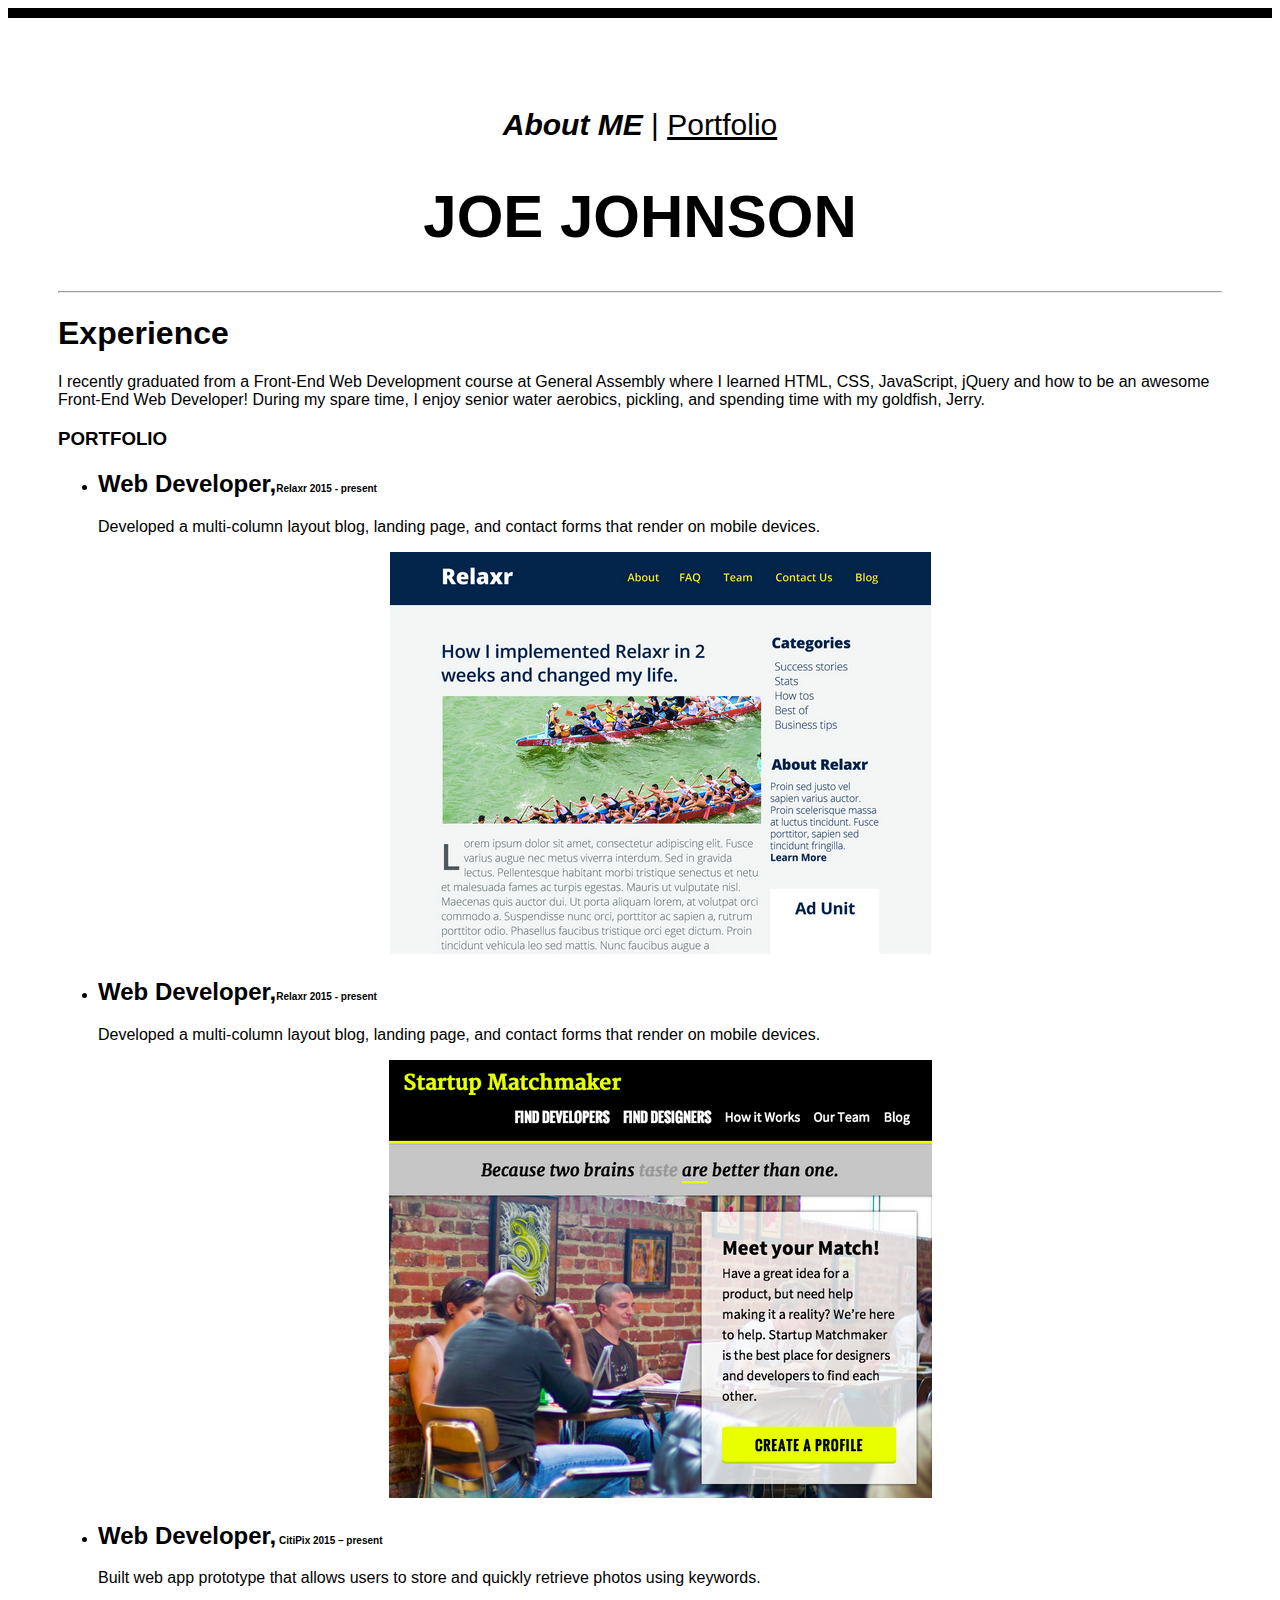
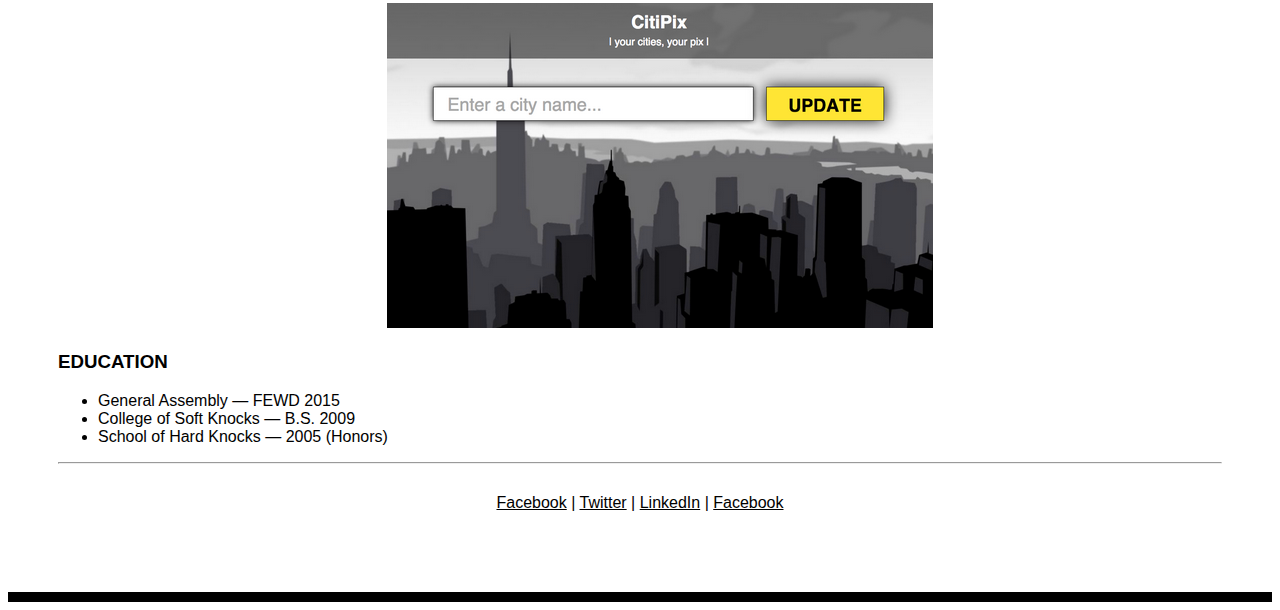
<file: portfolio.html>
<!DOCTYPE html>
<html lang="en">
<head>
    <meta charset="UTF-8">
    <meta name="viewport" content="width=device-width, initial-scale=1.0">
    <meta http-equiv="X-UA-Compatible" content="ie=edge">
    <title>Document</title>
    <link rel="stylesheet" href="main.css">
</head>
<body>
    <nav class="nav-part">
        <strong>About ME</strong>
        |
        <a href="portfolio.html">Portfolio</a>
        <h1>JOE JOHNSON</h1>
    </nav>

    <main class="portfolio-main">
        <hr>
        
<h1>Experience</h1>
				
<p>I recently graduated from a Front-End Web Development course at General Assembly where I learned HTML, CSS, JavaScript, jQuery and how to be an awesome Front-End Web Developer! During my spare time, I enjoy senior water aerobics, pickling, and spending time with my goldfish, Jerry.</p> 

        

<h3>PORTFOLIO</h3>
<ul>
<li>
        <h2>Web Developer,<span>Relaxr 2015 - present</span></h2> 
        <p>Developed a multi-column layout blog, landing page, and contact forms that render on mobile devices.    </p>
        <div class="div-img">
        <img src="solution/images/relaxr_deliverable.png" alt="">
    </div>
     </li>

<li>
        <h2>Web Developer,<span>Relaxr 2015 - present</span></h2> 
        <p>Developed a multi-column layout blog, landing page, and contact forms that render on mobile devices.    </p>
        <div class="div-img">
        <img src="solution/images/startup_matchmaker_deliverable.png" alt="">
    </div>
    </li>
        <li>
                <h2>Web Developer,<span> CitiPix 2015 – present</span>
                    </h2> 
                <p>Built web app prototype that allows users to store and quickly retrieve photos using keywords.
                    </p>
                    <div class="div-img">
                <img src="solution/images/citipix_deliverable.png" alt="">
            </div>
            </li>

</ul>

		




<h3>EDUCATION</h3>
<ul>
<li>General Assembly — FEWD 2015
    </li>
<li>College of Soft Knocks — B.S. 2009
    </li>
<li>School of Hard Knocks — 2005 (Honors)
    </li>
</ul>
<hr>

    </main>
    <nav class="footer-nav">
            <a href="facebook.com">Facebook</a>
            |
            <a href="facebook.com">Twitter</a>
            |
            <a href="facebook.com">LinkedIn</a>
            |
            <a href="facebook.com">Facebook</a>
        </nav>
</body>
</html>
</file>
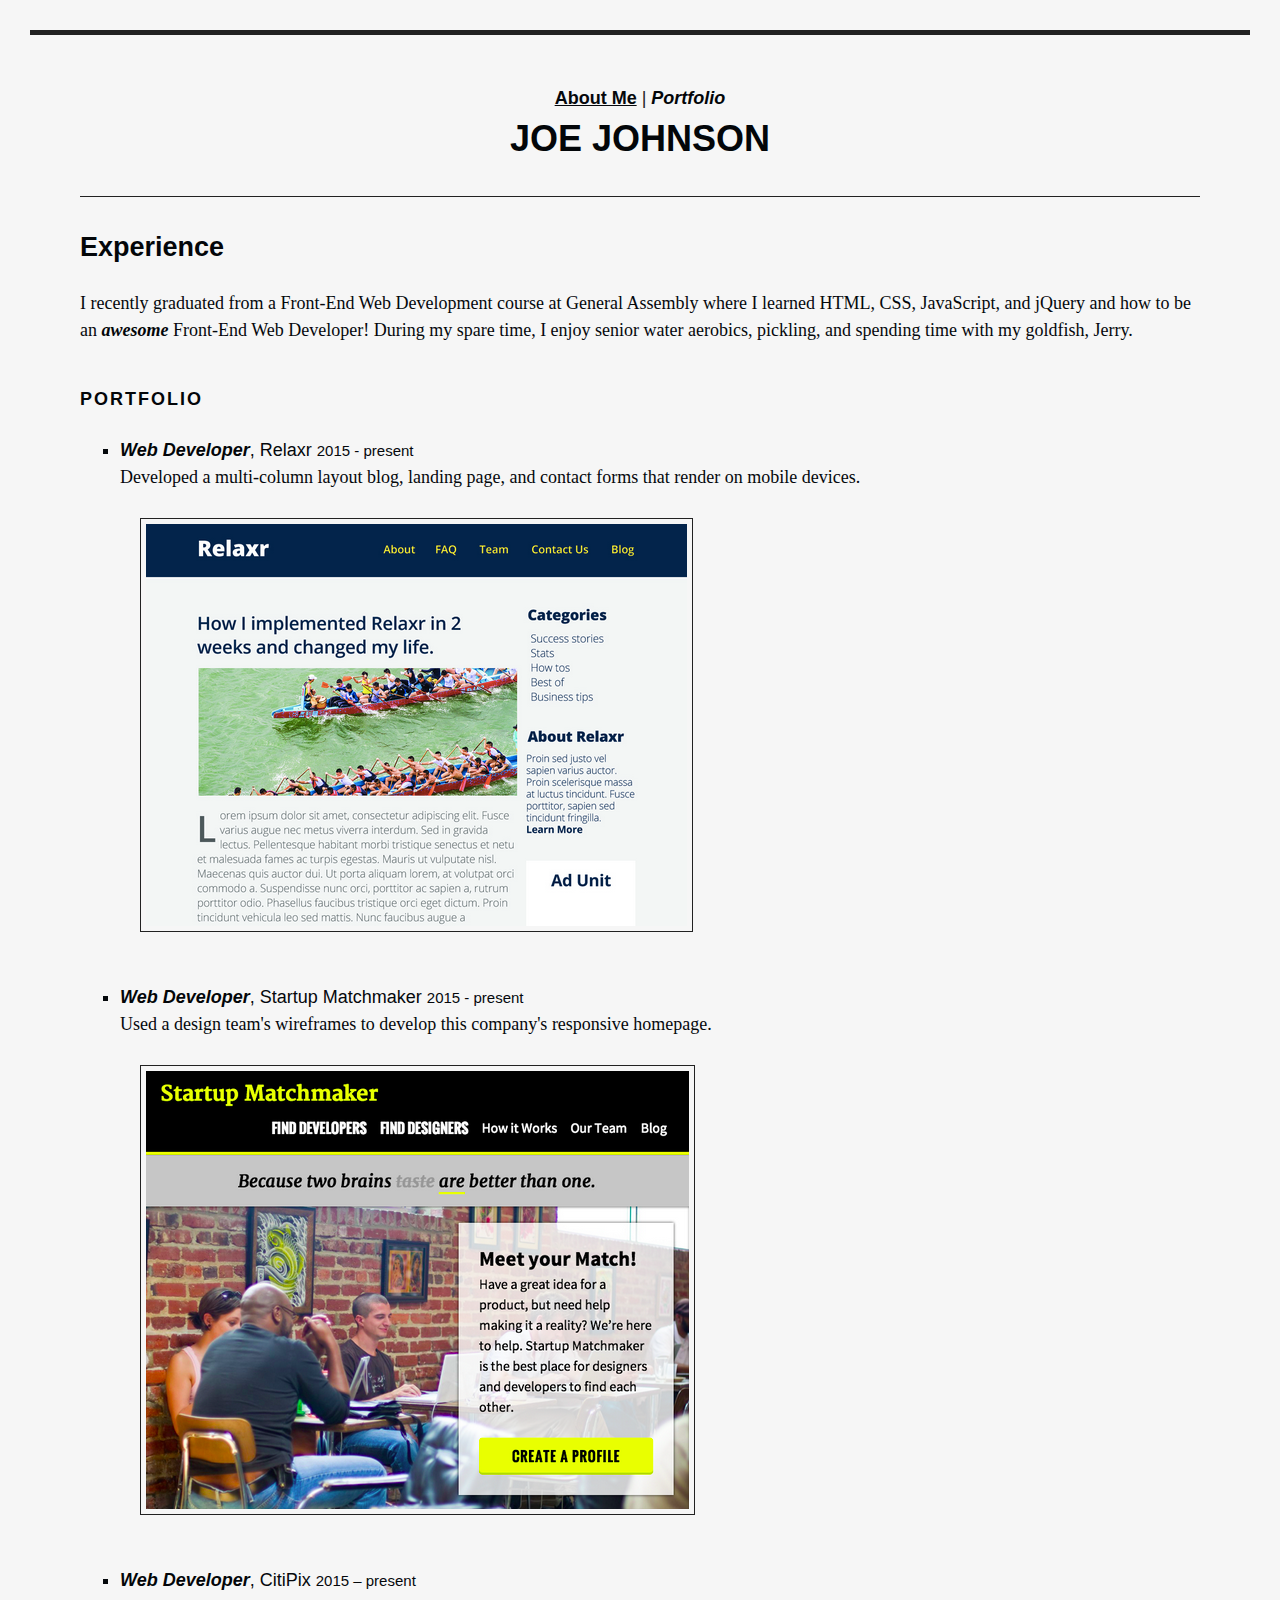
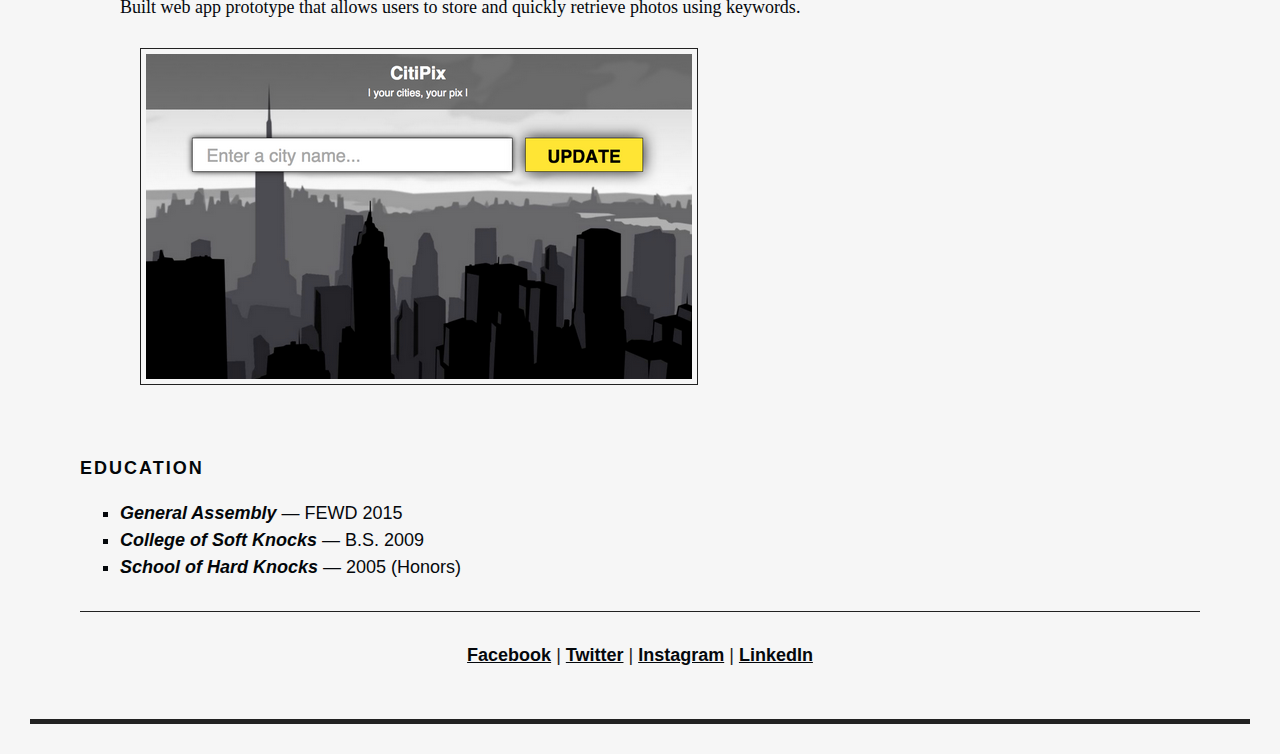
<file: solution/solution_code/portfolio.html>
<!doctype html>
<html>
  <head>
    <meta charset="utf-8">
    <meta name="description" content="Your description goes here">
    <meta name="keywords" content="one, two, three">
    <title>Joe Johnson | Portfolio</title>

    <!-- external CSS link -->

    <link rel="stylesheet" href="css/style.css">
  </head>
  <body>
    
    <nav>
      <a href="index.html">About Me</a>
      |
      <strong>Portfolio</strong>
    </nav>

    <h1>Joe Johnson</h1>

    <hr>
    
    <h2>Experience</h2>
        
    <p>I recently graduated from a Front-End Web Development course at General Assembly where I learned HTML, CSS, JavaScript, and jQuery and how to be an <strong>awesome</strong> Front-End Web Developer! During my spare time, I enjoy senior water aerobics, pickling, and spending time with my goldfish, Jerry.</p>
    
    <h3>Portfolio</h3>
    
    <ul>
      <li>
        <h4><strong>Web Developer</strong>, Relaxr <small> 2015 - present</small></h4>
        <p>Developed a multi-column layout blog, landing page, and contact forms that render on mobile devices.</p>
        <img src="images/relaxr_deliverable.png" >
      </li>

      <li>
        <h4><strong>Web Developer</strong>, Startup Matchmaker <small>2015 - present</small></h4>
        <p>Used a design team's wireframes to develop this company's responsive homepage.</p>
        <img src="images/startup_matchmaker_deliverable.png" >
      </li>

      <li>
        <h4><strong>Web Developer</strong>, CitiPix <small> 2015 – present</small></h4>
        <p>Built web app prototype that allows users to store and quickly retrieve photos using keywords.</p>
        <img src="images/citipix_deliverable.png">
      </li>

    </ul>
    
    <h3>Education</h3>
    
    <ul>
      <li><strong>General Assembly</strong> — FEWD 2015</li>
      <li><strong>College of Soft Knocks</strong> — B.S. 2009</li>
      <li><strong>School of Hard Knocks</strong> — 2005 (Honors)</li>
    </ul>
    
    <hr>
    
    <nav>
      <a href="http://facebook.com/">Facebook</a>
      |
      <a href="http://twitter.com/">Twitter</a>
      |
      <a href="http://instagram.com/">Instagram</a>
      |
      <a href="http://linkedin.com/">LinkedIn</a>
    </nav>
        
  </body>
</html>
</file>
<file: main.css>
body{
    border-top: 10px solid black;
    border-bottom: 10px solid black;
    font-family: sans-serif;
    padding: 50px;
}


.nav-part{
    text-align: center;
    margin-top:40px;
    font-size: 30px;
   
}
.nav-part strong{
    font-style: italic;
}

.nav-part a{
    color:black;
}

.about-me img{
    float:right;
    border: 2px solid black;
    padding: 5px;
    width: 200px;
    height: 200xp;
    margin-top:15px;
}
 .about-me{
     height:400px;
     width:80%;
     margin: 0 auto;
 }
 .about-me h3 {
     font-size: 40px;
 }
 .about-me p {
     margin-bottom: 20px;
     font-size: 28px;
 }
.about-me nav {
    text-align: center;
    font-size:28px;
    margin-top: 30px;
    font-weight: bold;
}
main nav a{
    color:black;

}


.portfolio-main h2 span{
    font-size:10px;
}

.portfolio-main {
    margin: 0 auto;
    
}

.div-img{
    text-align: center;

}

.footer-nav{
    text-align: center;
    margin: 30px 0;
}
.footer-nav a{
    color:black;
}
</file>
<file: solution/solution_code/css/style.css>
body {
  font-family: sans-serif;
  font-size: 18px;
  line-height: 1.5;
  margin: 30px;
  border-bottom: 5px solid #222222;
  border-top: 5px solid #222222;
  padding: 50px;
  background: #F6F6F6;

}

a {
  font-weight: bold;
  color: #05080C;
}

small {
  color: #05080C;
}

strong {
  color: #030609;
  font-style: italic;
}

h1 {
  text-transform: uppercase;
  font-weight: bold;
  text-align: center;
  color: #030609;
  margin-top: 0;
}

h2 {
  color: #030609;
}

h3 {
  font-size: 18px;
  color: #030609;
  text-transform: uppercase;
  letter-spacing: 2px;
  margin-top: 42px;
}

h4 {
  font-weight: normal;
  margin-bottom: 0;
  color: #05080C;
}

p {
  font-family: Georgia, serif;
  margin-top: 0;
  margin-bottom: 27px;
  color: #05080C;
}

ul {
  list-style: square;
}

ul p {
  color: #05080C;
}

li {
  color: #05080C;
}

hr {
  border: none;
  border-top: 1px solid #222222;
  margin: 30px 0;
}

img {
  /*float: right;*/
  margin-left: 20px;
  margin-bottom: 20px;
  border: 1px solid #222222;
  padding: 5px;
  text-align: center
}

img[alt] {
  float: right;
}

nav {
  color: #222222;
  text-align: center;
}
</file>
